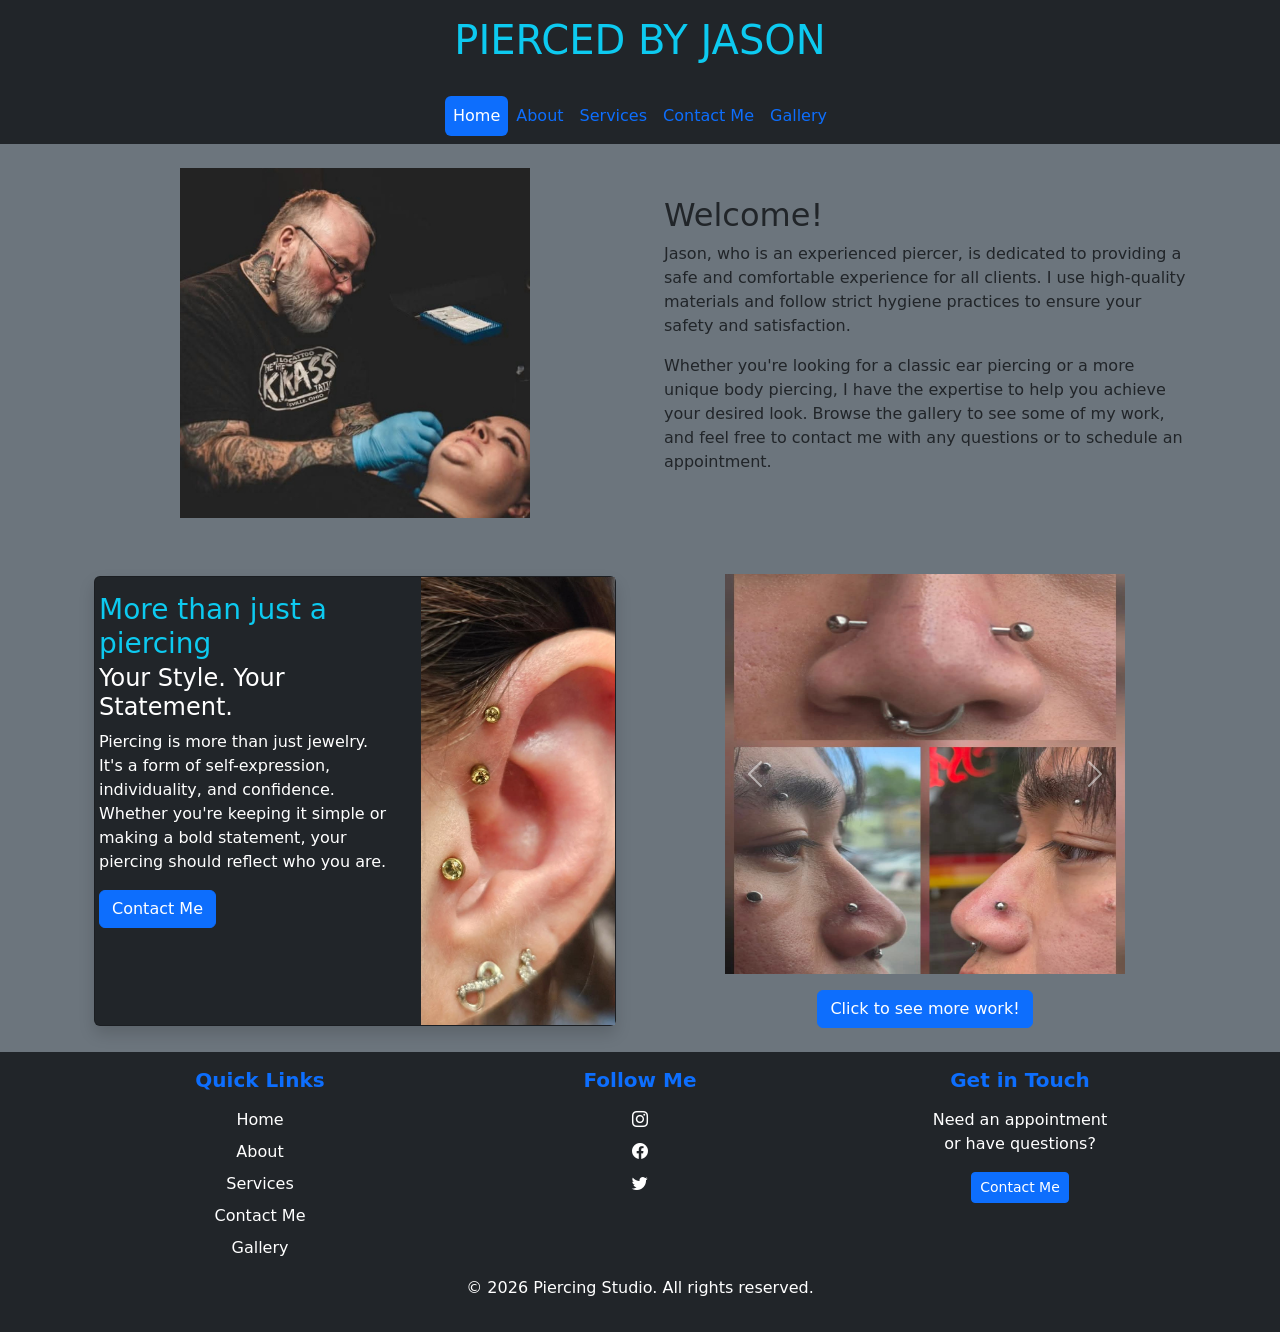
<file: index.html>
<!DOCTYPE html>
<html lang="en">
<head>
    <meta charset="UTF-8">
    <meta name="viewport" content="width=device-width, initial-scale=1.0">
    <link rel="stylesheet" href="https://cdn.jsdelivr.net/npm/bootstrap@5.3.8/dist/css/bootstrap.min.css">
    <link rel="stylesheet" href="https://cdn.jsdelivr.net/npm/bootstrap-icons@1.13.1/font/bootstrap-icons.min.css">
    <title>Home</title>
</head>
<body style="overflow-x: hidden;">
<div class="bg-secondary">
<header>
<div class="container-fluid bg-dark text-info text-center p-3">
    <h1>PIERCED BY JASON</h1>
</div>
<nav class="navbar navbar-expand-sm bg-dark navbar-dark justify-content-center">
    <ul class="navbar-nav nav-pills items-center">
        <li class="nav-item active">
            <a class="nav-link active text-white" href="index.html">Home</a>
        </li>
        <li class="nav-item">
            <a class="nav-link text-primary" href="about.html">About</a>
        </li>
        <li class="nav-item">
            <a class="nav-link text-primary" href="services.html">Services</a>
        </li>
        <li class="nav-item">
            <a class="nav-link text-primary" href="contact.html">Contact Me</a>
        </li>
        <li class="nav-item">
            <a class="nav-link text-primary" href="gallery.html">Gallery</a>
        </li>
    </ul>
</nav>
</header>
<div class="container">
   <div class="row">
      <div class="col-md-6 d-flex justify-content-center align-items-center p-4" style="min-height: 350px;">
        <img src="images/workingimg.jpg" alt="Working Image" style="width: 350px; max-width: 100%; height: 350px; object-fit: cover;">
      </div>
      <div class="col-md-6 d-flex flex-column justify-content-center p-4" style="min-height: 350px;">
        <h2>Welcome!</h2>
        <p>Jason, who is an experienced piercer, is dedicated to providing a safe and comfortable experience for all clients. I use high-quality materials and follow strict hygiene practices to ensure your safety and satisfaction.</p>
        <p>Whether you're looking for a classic ear piercing or a more unique body piercing, I have the expertise to help you achieve your desired look. Browse the gallery to see some of my work, and feel free to contact me with any questions or to schedule an appointment.</p>
      </div>
    </div>
    <div class="row mt-2 align-items-center">
        <div class="col-md-6 d-flex justify-content-center align-items-center p-4">
            <div class="card bg-dark text-white w-100 shadow" style="height: 450px;">
                <div class="card-body d-flex p-0">
                <div class="row">
                <div class="p-3" style="width: 60%;">
                    <h3 class="card-title text-info">More than just a piercing</h3>
                    <h4 class="card-subtitle mb-2 text-white">Your Style. Your Statement.</h4>
                    <p class="card-text">
                        Piercing is more than just jewelry. 
                        It's a form of self-expression, individuality, and confidence.
                        Whether you're keeping it simple or making a bold statement, your piercing should
                        reflect who you are.
                    </p>
                    <a href="contact.html" class="btn btn-primary" mt-3>Contact Me</a>
                    </div>
                    <div class="h-100" style="width: 40%;">
                        <img src="images/img6.jpg" class="w-100 h-100" style="object-fit: cover;" alt="Piercing Image">
                    </div>
                </div>
                </div>
            </div>
        </div>
    <div class="col-md-6 d-flex flex-column justify-content-center align-items-center p-4">
       <div id="myCarousel"  class="carousel slide" data-bs-ride="carousel shadow" style="width: 100%; max-width: 400px;">
          <div class="carousel-inner">
            <div class="carousel-item active">
              <img src="images/img1.jpg" alt="Slide 1" class="d-block w-100" object-fit="contain" style="width: 400px; height: 400px;">
            </div>
            <div class="carousel-item">
              <img src="images/img2.jpg" alt="Slide 2" class="d-block w-100" object-fit="contain" style="width: 400px; height: 400px;">
            </div>
            <div class="carousel-item">
              <img src="images/img3.jpg" alt="Slide 3" class="d-block w-100" object-fit="contain" style="width: 400px; height: 400px;">
            </div>
          </div>
          <button class="carousel-control-prev" type="button" data-bs-target="#myCarousel" data-bs-slide="prev">
              <span class="carousel-control-prev-icon"></span>
          </button>
          <button class="carousel-control-next" type="button" data-bs-target="#myCarousel" data-bs-slide="next">
              <span class="carousel-control-next-icon"></span>
          </button>
           </div>
           <div class="text-center mt-3">
              <button class="btn btn-primary" onclick="window.location.href='gallery.html'">Click to see more work!</button>
           </div>
        </div>
    </div>
</div>
</div>
<footer class="bg-dark text-white text-center py-3">
    <div class="container">
        <div class="row">
            <div class="col-md-4">
                <h5 class="text-primary fw-bold mb-3 text-center">Quick Links</h5>
                <ul class="list-unstyled text-center">
                    <li class="mb-2"><a href="index.html" class="text-white text-decoration-none">Home</a></li>
                    <li class="mb-2"><a href="about.html" class="text-white text-decoration-none">About</a></li>
                    <li class="mb-2"><a href="services.html" class="text-white text-decoration-none">Services</a></li>
                    <li class="mb-2"><a href="contact.html" class="text-white text-decoration-none">Contact Me</li>
                    <li class="mb-2"><a href="gallery.html" class="text-white text-decoration-none">Gallery</a></li>
                </ul>
            </div>
            <div class="col-md-4">
                <h5 class="text-primary fw-bold mb-3 text-center">Follow Me</h5>
                <ul class="list-unstyled">
                    <li class="mb-2"><i class="bi bi-instagram"></i></li>
                    <li class="mb-2"><i class="bi bi-facebook"></i></li>
                    <li class="mb-2"><i class="bi bi-twitter"></i></li>
                </ul>
            </div>
            <div class="col-md-4">
                <h5 class="text-primary fw-bold mb-3 text-center">Get in Touch</h5>
                <p class="text-center text-white mb-0">Need an appointment</p>
                <p class="text-center text-white">or have questions?</p>
                <a href="contact.html" class="btn btn-primary btn-sm d-inline-block">Contact Me</a>
            </div>
        </div>
    </div>
    <p>&copy; 2026 Piercing Studio. All rights reserved.</p>
</footer>
<script src="https://cdn.jsdelivr.net/npm/bootstrap@5.3.8/dist/js/bootstrap.bundle.min.js"></script>
</body>
</html>
</file>
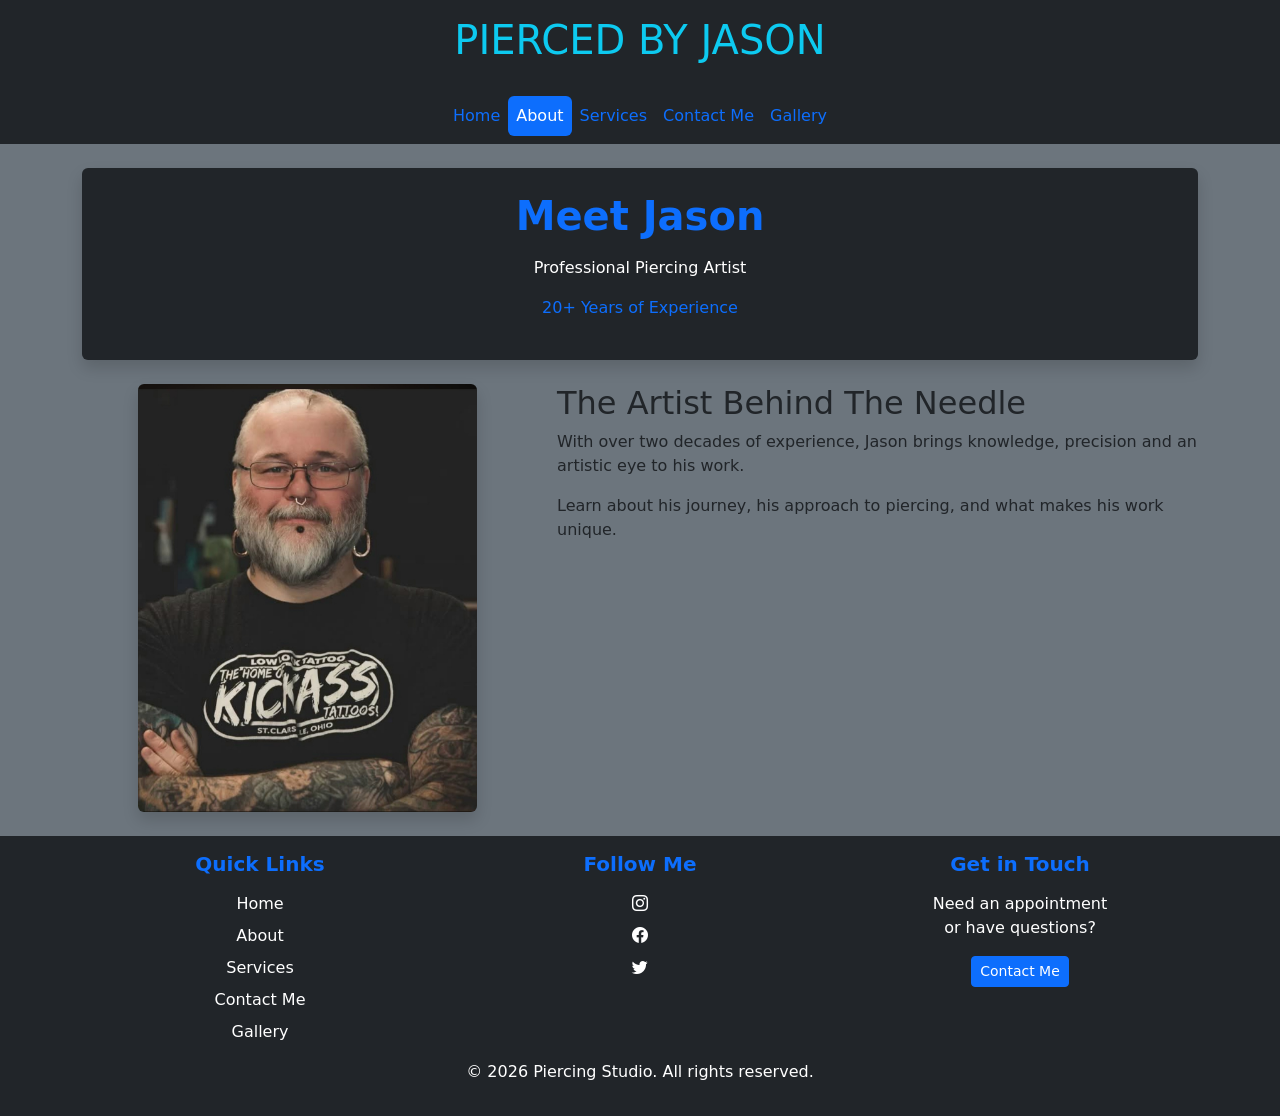
<file: about.html>
<!DOCTYPE html>
<html lang="en">
<head>
    <meta charset="UTF-8">
    <meta name="viewport" content="width=device-width, initial-scale=1.0">
    <link rel="stylesheet" href="https://cdn.jsdelivr.net/npm/bootstrap@5.3.8/dist/css/bootstrap.min.css">
    <link rel="stylesheet" href="https://cdn.jsdelivr.net/npm/bootstrap-icons@1.13.1/font/bootstrap-icons.min.css">
    <title>Home</title>
</head>
<body>
<div class="bg-secondary">
<header>
<div class="container-fluid bg-dark text-info text-center p-3">
    <h1>PIERCED BY JASON</h1>
</div>
<nav class="navbar navbar-expand-sm bg-dark navbar-dark justify-content-center">
    <ul class="navbar-nav nav-pills items-center">
        <li class="nav-item">
            <a class="nav-link text-primary" href="index.html">Home</a>
        </li>
        <li class="nav-item active">
            <a class="nav-link active text-white" href="about.html">About</a>
        </li>
        <li class="nav-item">
            <a class="nav-link text-primary" href="services.html">Services</a>
        </li>
        <li class="nav-item">
            <a class="nav-link text-primary" href="contact.html">Contact Me</a>
        </li>
        <li class="nav-item">
            <a class="nav-link text-primary" href="gallery.html">Gallery</a>
        </li>
    </ul>
</nav>
</header>
<div class="container">
   <div class="bg-dark p-4 rounded shadow my-4">
    <h1 class="text-primary text-center fw-bold mb-3">Meet Jason</h1>
    <p class="text-center text-white">Professional Piercing Artist</p>
    <p class="text-center text-primary">20+ Years of Experience</p>
   </div>
<div class="row my-4">
    <div class="col-md-5">
        <img src="images/headerimg.jpg" class="img-fluid rounded shadow w-75 d-block mx-auto">
    </div>
    <div class="col-md-7 mt-3 mt-md-0">
        <h2>The Artist
        Behind The
        Needle</h2>
        <p class="text-dark">With over two decades of experience, Jason brings knowledge, precision and an artistic eye to his work.</p>
        <p class="text-dark">Learn about his journey, his approach to piercing, and what makes his work unique.</p>
    </div>
</div>
</div>
<footer class="bg-dark text-white text-center py-3">
    <div class="container">
        <div class="row">
            <div class="col-md-4">
                <h5 class="text-primary fw-bold mb-3 text-center">Quick Links</h5>
                <ul class="list-unstyled text-center">
                    <li class="mb-2"><a href="index.html" class="text-white text-decoration-none">Home</a></li>
                    <li class="mb-2"><a href="about.html" class="text-white text-decoration-none">About</a></li>
                    <li class="mb-2"><a href="services.html" class="text-white text-decoration-none">Services</a></li>
                    <li class="mb-2"><a href="contact.html" class="text-white text-decoration-none">Contact Me</li>
                    <li class="mb-2"><a href="gallery.html" class="text-white text-decoration-none">Gallery</a></li>
                </ul>
            </div>
            <div class="col-md-4">
                <h5 class="text-primary fw-bold mb-3 text-center">Follow Me</h5>
                <ul class="list-unstyled">
                    <li class="mb-2"><i class="bi bi-instagram"></i></li>
                    <li class="mb-2"><i class="bi bi-facebook"></i></li>
                    <li class="mb-2"><i class="bi bi-twitter"></i></li>
                </ul>
            </div>
            <div class="col-md-4">
                <h5 class="text-primary fw-bold mb-3 text-center">Get in Touch</h5>
                <p class="text-center text-white mb-0">Need an appointment</p>
                <p class="text-center text-white">or have questions?</p>
                <a href="contact.html" class="btn btn-primary btn-sm d-inline-block">Contact Me</a>
            </div>
        </div>
    </div>
    <p>&copy; 2026 Piercing Studio. All rights reserved.</p>
</footer>
</div>
<script src="https://cdn.jsdelivr.net/npm/bootstrap@5.3.8/dist/js/bootstrap.bundle.min.js"></script>
</body>
</html>
</file>
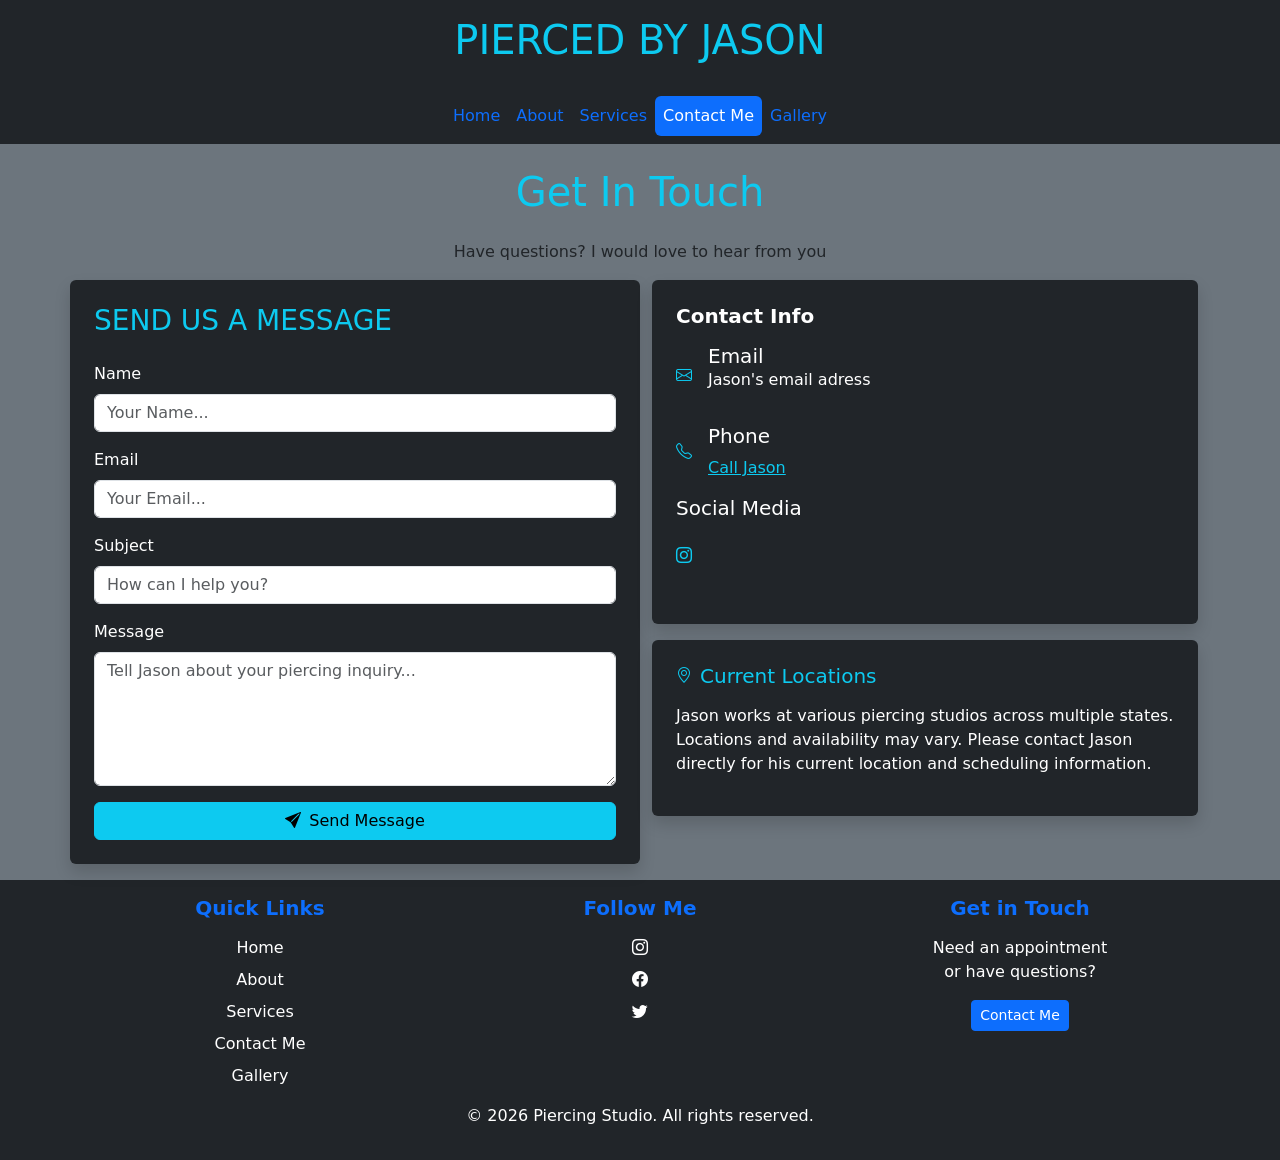
<file: contact.html>
<!DOCTYPE html>
<html lang="en">
<head>
    <meta charset="UTF-8">
    <meta name="viewport" content="width=device-width, initial-scale=1.0">
    <link rel="stylesheet" href="https://cdn.jsdelivr.net/npm/bootstrap@5.3.8/dist/css/bootstrap.min.css">
    <link rel="stylesheet" href="https://cdn.jsdelivr.net/npm/bootstrap-icons@1.13.1/font/bootstrap-icons.min.css">
    <title>Home</title>
</head>
<body>
<div class="bg-secondary">
<header>
<div class="container-fluid bg-dark text-info text-center p-3">
    <h1>PIERCED BY JASON</h1>
</div>
<nav class="navbar navbar-expand-sm bg-dark navbar-dark justify-content-center">
    <ul class="navbar-nav nav-pills items-center">
        <li class="nav-item">
            <a class="nav-link text-primary" href="index.html">Home</a>
        </li>
        <li class="nav-item">
            <a class="nav-link text-primary" href="about.html">About</a>
        </li>
        <li class="nav-item">
            <a class="nav-link text-primary" href="services.html">Services</a>
        </li>
        <li class="nav-item active">
            <a class="nav-link active text-white" href="contact.html">Contact Me</a>
        </li>
        <li class="nav-item">
            <a class="nav-link text-primary" href="gallery.html">Gallery</a>
        </li>
    </ul>
</nav>
</header>
<div class="container">
    <h1 class="text-center my-4 text-info">Get In Touch</h1>
    <p class="text-center">Have questions? I would love to hear from you</p>
    <div class="row g-4">
        <div class="col-md-6 bg-dark rounded p-4 shadow mb-3">
            <h3 class="text-info mb-4">SEND US A MESSAGE</h3>
            <form>
                <div class="mb-3">
                    <label for="name" class="form-label text-white">Name</label>
                    <input type="text" class="form-control" id="name" name="name" placeholder="Your Name..." required>
                </div>
                <div class="mb-3">
                    <label for="email" class="form-label text-white">Email</label>
                    <input type="email" class="form-control" id="email" name="email" placeholder="Your Email..." required>
                </div>
                <div class="mb-3">
                    <label for="subject" class="form-label text-white">Subject</label>
                    <input type="text" class="form-control" id="subject" name="subject" placeholder="How can I help you?" required>
                </div>
                <div class="mb-3">
                    <label for="message" class="form-label text-white">Message</label>
                    <textarea class="form-control" id="message" name="message" rows="5" placeholder="Tell Jason about your piercing inquiry..."
                    required></textarea>
                </div>
                <button type="submit" class="btn btn-info w-100"><i class="bi bi-send-fill me-2"></i>Send Message</button>
            </form>
        </div>
        <div class="col-md-6">
            <div class="bg-dark rounded p-4 shadow mb-3">
                <h5 class="text-white fw-bold mb-3">Contact Info</h5>
                <div class="d-flex flex-column gap-3">
                  <div class="d-flex align-items-center gap-3">
                    <i class="bi bi-envelope text-info"></i>
                  <div>
                    <h5 class="text-white mb-0">Email</h5>
                    <p class="text-white">Jason's email adress</p>
                  </div>
                </div>
                <div class="d-flex align-items-center gap-3">
                    <i class="bi bi-telephone text-info"></i>
                  <div>
                    <h5 class="text-white">Phone</h5>
                    <a href="tel:1234567890" class="text-info">Call Jason</a> 
                  </div>
                </div>
                    <h5 class="text-white mb-2">Social Media</h5>
                  <ul class="list-unstyled">
                    <li class="mb-3"><a href="https://www.instagram.com/" target="_blank"><i class="bi bi-instagram text-info me-2" rel="noopener noreferrer"></i>
                    </a></i></li>
                  </ul>
                  </div>
                </div>
                <div class="bg-dark rounded p-4 shadow mb-3">
                    <div class="d-flex align-items-center gap-2">
                        <i class="bi bi-geo-alt text-info"></i>
                        <h5 class="text-info mb-0">Current Locations</h5>
                    </div>
                    <div>
                        <p class="text-white my-3">Jason works at various piercing studios across multiple states. Locations
                            and availability may vary. Please contact Jason directly for his current location and scheduling information.
                        </p>
                    </div>
                </div>
            </div>
        </div>
    </div>
</div>
<footer class="bg-dark text-white text-center py-3">
    <div class="container">
        <div class="row">
            <div class="col-md-4">
                <h5 class="text-primary fw-bold mb-3 text-center">Quick Links</h5>
                <ul class="list-unstyled text-center">
                    <li class="mb-2"><a href="index.html" class="text-white text-decoration-none">Home</a></li>
                    <li class="mb-2"><a href="about.html" class="text-white text-decoration-none">About</a></li>
                    <li class="mb-2"><a href="services.html" class="text-white text-decoration-none">Services</a></li>
                    <li class="mb-2"><a href="contact.html" class="text-white text-decoration-none">Contact Me</li>
                    <li class="mb-2"><a href="gallery.html" class="text-white text-decoration-none">Gallery</a></li>
                </ul>
            </div>
            <div class="col-md-4">
                <h5 class="text-primary fw-bold mb-3 text-center">Follow Me</h5>
                <ul class="list-unstyled">
                    <li class="mb-2"><i class="bi bi-instagram"></i></li>
                    <li class="mb-2"><i class="bi bi-facebook"></i></li>
                    <li class="mb-2"><i class="bi bi-twitter"></i></li>
                </ul>
            </div>
            <div class="col-md-4">
                <h5 class="text-primary fw-bold mb-3 text-center">Get in Touch</h5>
                <p class="text-center text-white mb-0">Need an appointment</p>
                <p class="text-center text-white">or have questions?</p>
                <a href="contact.html" class="btn btn-primary btn-sm d-inline-block">Contact Me</a>
            </div>
        </div>
    </div>
    <p>&copy; 2026 Piercing Studio. All rights reserved.</p>
</footer>
</div>
<script src="https://cdn.jsdelivr.net/npm/bootstrap@5.3.8/dist/js/bootstrap.bundle.min.js"></script>
</body>
</html>
</file>
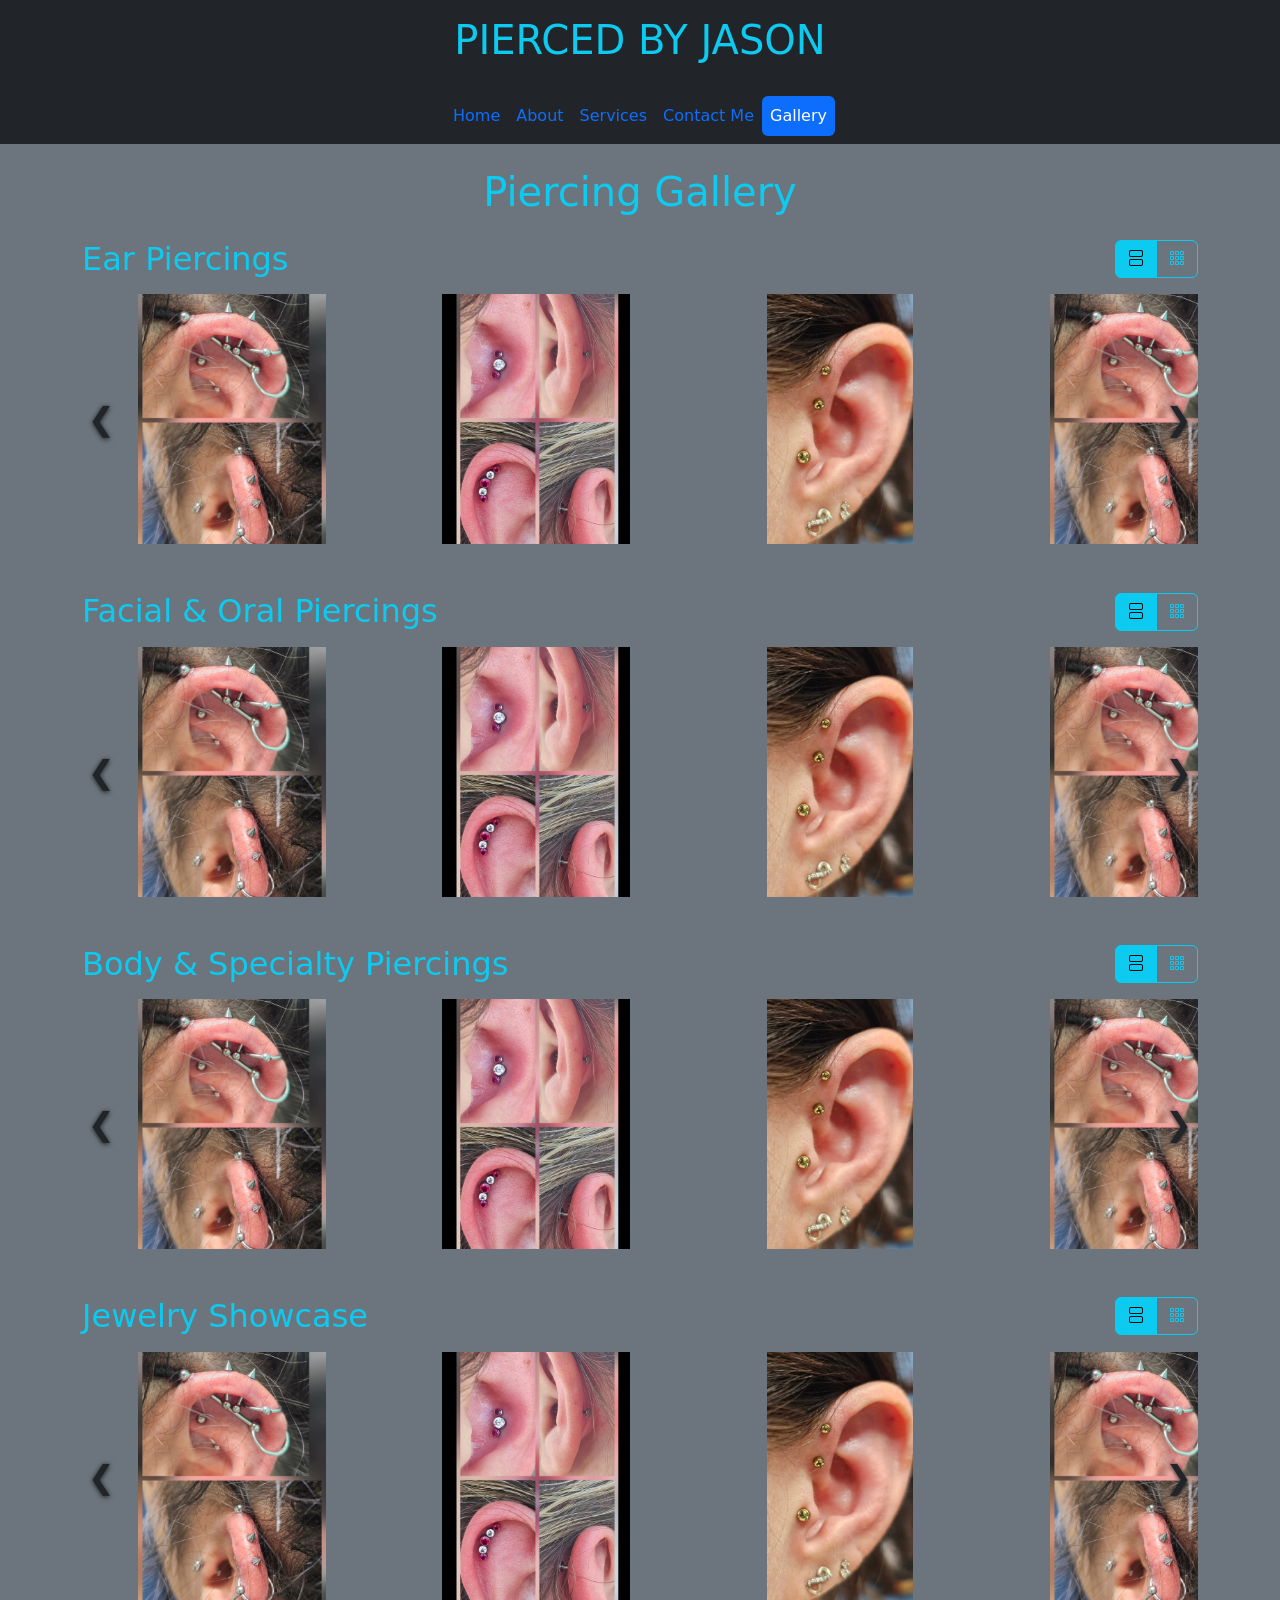
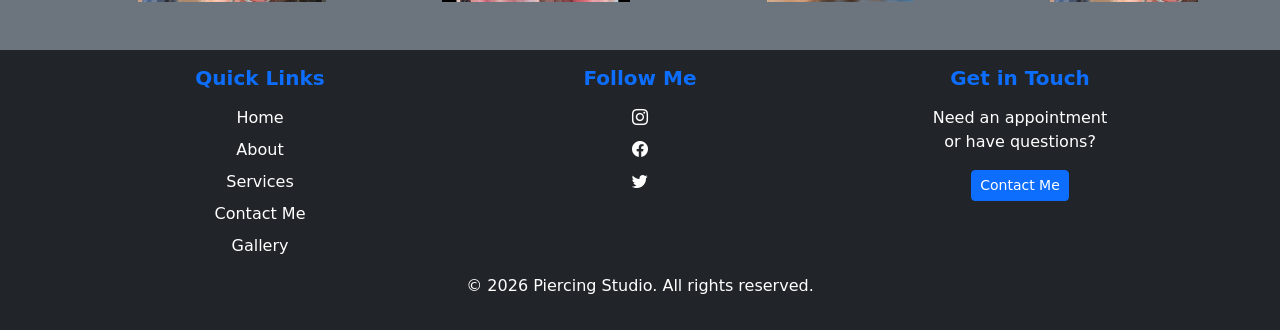
<file: gallery.html>
<!DOCTYPE html>
<html lang="en">
<head>
    <meta charset="UTF-8">
    <meta name="viewport" content="width=device-width, initial-scale=1.0">
    <link rel="stylesheet" href="stylesheet.css">
    <link rel="stylesheet" href="https://cdn.jsdelivr.net/npm/bootstrap@5.3.8/dist/css/bootstrap.min.css">
    <link rel="stylesheet" href="https://cdn.jsdelivr.net/npm/bootstrap-icons@1.13.1/font/bootstrap-icons.min.css">
    <title>Home</title>
</head>
<body>
<div class="bg-secondary">
<header>
<div class="container-fluid bg-dark text-info text-center p-3">
    <h1>PIERCED BY JASON</h1>
</div>
<nav class="navbar navbar-expand-sm bg-dark navbar-dark justify-content-center">
    <ul class="navbar-nav nav-pills items-center">
        <li class="nav-item">
            <a class="nav-link text-primary" href="index.html">Home</a>
        </li>
        <li class="nav-item">
            <a class="nav-link text-primary" href="about.html">About</a>
        </li>
        <li class="nav-item">
            <a class="nav-link text-primary" href="services.html">Services</a>
        </li>
        <li class="nav-item">
            <a class="nav-link text-primary" href="contact.html">Contact Me</a>
        </li>
        <li class="nav-item active">
            <a class="nav-link active text-white" href="gallery.html">Gallery</a>
        </li>
    </ul>
</nav>
</header>
<div class="container">
    <h1 class="text-center text-info my-4">Piercing Gallery</h1>
    <section class="mb-5">
        <div class="d-flex justify-content-between align-items-center">
            <h2 class="text-info mb-0">Ear Piercings</h2>
            <div class="btn-group" role="group">
                <button type="button" class="btn btn-info carousel-btn" onClick="changeGalleryView('earGallery','carousel')" aria-label="Carousel view"><i class="bi bi-view-stacked"></i></button>
                <button type="button" class="btn btn-outline-info grid-btn" onClick="changeGalleryView('earGallery', 'grid')" aria-label="Grid view"><i class="bi bi-grid-3x3-gap"></i></button>
            </div>
        </div>
    <div id="earWrapper" class="gallery-wrapper position-relative">
        <button type="button" class="gallery-arrow position-absolute top-50 start-0 translate-middle-y" 
        onClick="scrollGallery('earGallery', -266)", aria-label="previous photos">
        <span>&#10094</span>
        </button>
        <button type="button" class="gallery-arrow position-absolute top-50 end-0 translate-middle-y" 
        onClick="scrollGallery('earGallery', 266)",
         aria-label="next photos">
            <span>&#10095</span>
        </button>
        <div id="earGallery" class="gallery-track d-flex gap-1 overflow-auto mt-3">
            <img src="images/img4.jpg" alt="Ear Piercing by Jason" class="gallery-img rounded" data-bs-toggle="modal" data-bs-target="#imageModal">
            <img src="images/img5.jpg" alt="Ear Piercing by Jason" class="gallery-img rounded" data-bs-toggle="modal" data-bs-target="#imageModal">
            <img src="images/img6.jpg" alt="Ear Piercing by Jason" class="gallery-img rounded" data-bs-toggle="modal" data-bs-target="#imageModal">
             <img src="images/img4.jpg" alt="Ear Piercing by Jason" class="gallery-img rounded" data-bs-toggle="modal" data-bs-target="#imageModal">
            <img src="images/img5.jpg" alt="Ear Piercing by Jason" class="gallery-img rounded" data-bs-toggle="modal" data-bs-target="#imageModal">
            <img src="images/img6.jpg" alt="Ear Piercing by Jason" class="gallery-img rounded"data-bs-toggle="modal" data-bs-target="#imageModal" >
        </div>
    </div>
    </section>
    <section class="mb-5">
        <div class="d-flex justify-content-between align-items-center">
            <h2 class="text-info mb-0">Facial & Oral Piercings</h2>
            <div class="btn-group" role="group">
                <button type="button" class="btn btn-info carousel-btn" onClick="changeGalleryView('faceGallery','carousel')" aria-label="Carousel view"><i class="bi bi-view-stacked"></i></button>
                <button type="button" class="btn btn-outline-info grid-btn" onClick="changeGalleryView('faceGallery', 'grid')" aria-label="Grid view"><i class="bi bi-grid-3x3-gap"></i></button>
            </div>
        </div>
    <div id="faceWrapper" class="gallery-wrapper position-relative">
        <button type="button" class="gallery-arrow position-absolute top-50 start-0 translate-middle-y" 
        onClick="scrollGallery('faceGallery', -266)", aria-label="previous photos">
        <span>&#10094</span>
        </button>
        <button type="button" class="gallery-arrow position-absolute top-50 end-0 translate-middle-y" 
        onClick="scrollGallery('faceGallery', 266)",
         aria-label="next photos">
            <span>&#10095</span>
        </button>
        <div id="faceGallery" class="gallery-track d-flex gap-1 overflow-auto mt-3">
            <img src="images/img4.jpg" alt="Facial & Oral Piercing by Jason" class="gallery-img rounded">
            <img src="images/img5.jpg" alt="Facial & Oral Piercing by Jason" class="gallery-img rounded">
            <img src="images/img6.jpg" alt="Facial & Oral Piercing by Jason" class="gallery-img rounded">
             <img src="images/img4.jpg" alt="Facial & Oral Piercing by Jason" class="gallery-img rounded">
            <img src="images/img5.jpg" alt="Facial & Oral Piercing by Jason" class="gallery-img rounded">
            <img src="images/img6.jpg" alt="Facial & Oral Piercing by Jason" class="gallery-img rounded">
        </div>
    </div>
    </section>
    <section class="mb-5">
        <div class="d-flex justify-content-between align-items-center">
            <h2 class="text-info mb-0">Body & Specialty Piercings</h2>
            <div class="btn-group" role="group">
                <button type="button" class="btn btn-info carousel-btn" onClick="changeGalleryView('bodyGallery','carousel')" aria-label="Carousel view"><i class="bi bi-view-stacked"></i></button>
                <button type="button" class="btn btn-outline-info grid-btn" onClick="changeGalleryView('bodyGallery', 'grid')" aria-label="Grid view"><i class="bi bi-grid-3x3-gap"></i></button>
            </div>
        </div>
    <div id="bodyWrapper" class="gallery-wrapper position-relative">
        <button type="button" class="gallery-arrow position-absolute top-50 start-0 translate-middle-y" 
        onClick="scrollGallery('bodyGallery', -266)", aria-label="previous photos">
        <span>&#10094</span>
        </button>
        <button type="button" class="gallery-arrow position-absolute top-50 end-0 translate-middle-y" 
        onClick="scrollGallery('bodyGallery', 266)",
         aria-label="next photos">
            <span>&#10095</span>
        </button>
        <div id="bodyGallery" class="gallery-track d-flex gap-1 overflow-auto mt-3">
            <img src="images/img4.jpg" alt="Body Piercing by Jason" class="gallery-img rounded">
            <img src="images/img5.jpg" alt="Body Piercing by Jason" class="gallery-img rounded">
            <img src="images/img6.jpg" alt="Body Piercing by Jason" class="gallery-img rounded">
             <img src="images/img4.jpg" alt="Body Piercing by Jason" class="gallery-img rounded">
            <img src="images/img5.jpg" alt="Body Piercing by Jason" class="gallery-img rounded">
            <img src="images/img6.jpg" alt="Body Piercing by Jason" class="gallery-img rounded">
        </div>
    </div>
    </section>
    <section class="mb-5">
        <div class="d-flex justify-content-between align-items-center">
            <h2 class="text-info mb-0">Jewelry Showcase</h2>
            <div class="btn-group" role="group">
                <button type="button" class="btn btn-info carousel-btn" onClick="changeGalleryView('showGallery','carousel')" aria-label="Carousel view"><i class="bi bi-view-stacked"></i></button>
                <button type="button" class="btn btn-outline-info grid-btn" onClick="changeGalleryView('showGallery', 'grid')" aria-label="Grid view"><i class="bi bi-grid-3x3-gap"></i></button>
            </div>
        </div>
    <div id="showWrapper" class="gallery-wrapper position-relative">
        <button type="button" class="gallery-arrow position-absolute top-50 start-0 translate-middle-y" 
        onClick="scrollGallery('showGallery', -266)", aria-label="previous photos">
        <span>&#10094</span>
        </button>
        <button type="button" class="gallery-arrow position-absolute top-50 end-0 translate-middle-y" 
        onClick="scrollGallery('showGallery', 266)",
         aria-label="next photos">
            <span>&#10095</span>
        </button>
        <div id="showGallery" class="gallery-track d-flex gap-1 overflow-auto mt-3">
            <img src="images/img4.jpg" alt="Jewelry" class="gallery-img rounded">
            <img src="images/img5.jpg" alt="Jewelry" class="gallery-img rounded">
            <img src="images/img6.jpg" alt="Jewelry" class="gallery-img rounded">
             <img src="images/img4.jpg" alt="Jewelry" class="gallery-img rounded">
            <img src="images/img5.jpg" alt="Jewelry" class="gallery-img rounded">
            <img src="images/img6.jpg" alt="Jewelry" class="gallery-img rounded">
        </div>
    </div>
    </section>
</div>
<footer class="bg-dark text-white text-center py-3">
    <div class="container">
        <div class="row">
            <div class="col-md-4">
                <h5 class="text-primary fw-bold mb-3 text-center">Quick Links</h5>
                <ul class="list-unstyled text-center">
                    <li class="mb-2"><a href="index.html" class="text-white text-decoration-none">Home</a></li>
                    <li class="mb-2"><a href="about.html" class="text-white text-decoration-none">About</a></li>
                    <li class="mb-2"><a href="services.html" class="text-white text-decoration-none">Services</a></li>
                    <li class="mb-2"><a href="contact.html" class="text-white text-decoration-none">Contact Me</li>
                    <li class="mb-2"><a href="gallery.html" class="text-white text-decoration-none">Gallery</a></li>
                </ul>
            </div>
            <div class="col-md-4">
                <h5 class="text-primary fw-bold mb-3 text-center">Follow Me</h5>
                <ul class="list-unstyled">
                    <li class="mb-2"><i class="bi bi-instagram"></i></li>
                    <li class="mb-2"><i class="bi bi-facebook"></i></li>
                    <li class="mb-2"><i class="bi bi-twitter"></i></li>
                </ul>
            </div>
            <div class="col-md-4">
                <h5 class="text-primary fw-bold mb-3 text-center">Get in Touch</h5>
                <p class="text-center text-white mb-0">Need an appointment</p>
                <p class="text-center text-white">or have questions?</p>
                <a href="contact.html" class="btn btn-primary btn-sm d-inline-block">Contact Me</a>
            </div>
        </div>
    </div>
    <p>&copy; 2026 Piercing Studio. All rights reserved.</p>
</footer>
</div>
<div class="modal fade" id="imageModal" tabindex="-1">
    <div class="modal-dialog model-dialog-centered modal-lg">
        <div class="modal-content bg-dark">
            <div class="modal-header border-0">
                <button type="button" class="btn-close btn-close-white" data-bs-dismiss="modal" aria-label="close"></button>
            </div>
            <div class="modal-body text-center">
                <img id="modalImage" class="img-fluid" alt="Enalrged piercing photo">
            </div>
        </div>
    </div>
</div>
<script src="https://cdn.jsdelivr.net/npm/bootstrap@5.3.8/dist/js/bootstrap.bundle.min.js"></script>
<script>
    function scrollGallery(galleryId, distance) {
        
        const gallery = document.getElementById(galleryId);
        
        gallery.scrollBy({
            left:distance,
            behavoir: "smooth"
        });
    }
    function changeGalleryView(galleryId, view) {
        const gallery = document.getElementById(galleryId);
        const wrapper = gallery.closest(".gallery-wrapper");
        const section = gallery.closest("section")
        const gridBtn = section.querySelector(".grid-btn");
        const carouselBtn = section.querySelector(".carousel-btn")

        if (view === "grid") {
            gallery.classList.remove("d-flex");
            gallery.classList.add("gallery-grid");
            wrapper.classList.add("grid-mode");
            gridBtn.classList.remove("btn-outline-info");
            gridBtn.classList.add("btn-info");
            carouselBtn.classList.remove("btn-info");
            carouselBtn.classList.add("btn-outline-info")
        }
    
        else {
            gallery.classList.add("d-flex");
            gallery.classList.remove("gallery-grid");
            wrapper.classList.remove("grid-mode");
            carouselBtn.classList.remove("btn-outline-info");
            carouselBtn.classList.add("btn-info")
            gridBtn.classList.remove("btn-info");
            gridBtn.classList.add("btn-outline-info");
        }
    }

    const imageModal = document.getElementById("imageModal");

    imageModal.addEventListener("show.bs.modal", function(event) {
        const clickedImage = event.relatedTarget;
        const imageSource = clickedImage.getAttribute("src");
        const modalImage = document.getElementById("modalImage");
              modalImage.setAttribute("src", imageSource);
    });
  
</script>
</body>
</html>
</file>
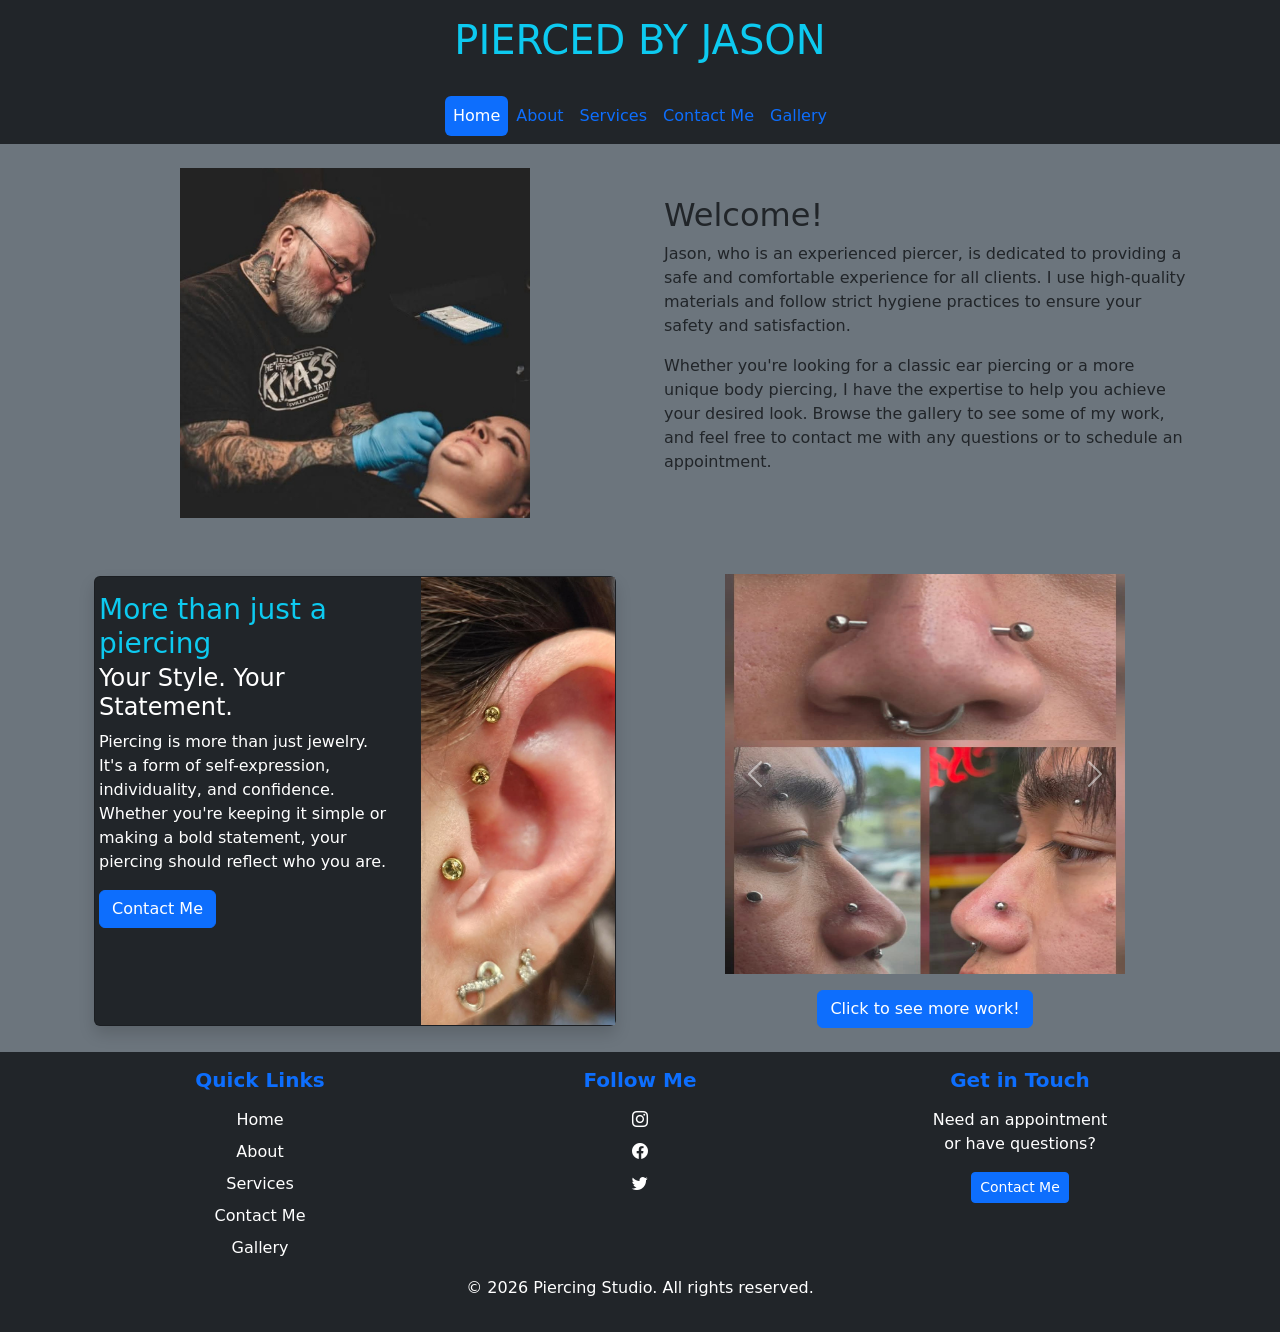
<file: main.html>
<!DOCTYPE html>
<html lang="en">
<head>
    <meta charset="UTF-8">
    <meta name="viewport" content="width=device-width, initial-scale=1.0">
    <link rel="stylesheet" href="https://cdn.jsdelivr.net/npm/bootstrap@5.3.8/dist/css/bootstrap.min.css">
    <link rel="stylesheet" href="http://cdn.jsdelivr.net/npm/bootstrap-icons@1.13.1/font/bootstrap-icons.min.css">
    <title>Home</title>
</head>
<body style="overflow-x: hidden;">
<div class="bg-secondary">
<header>
<div class="container-fluid bg-dark text-info text-center p-3">
    <h1>PIERCED BY JASON</h1>
</div>
<nav class="navbar navbar-expand-sm bg-dark navbar-dark justify-content-center">
    <ul class="navbar-nav nav-pills items-center">
        <li class="nav-item active">
            <a class="nav-link active text-white" href="main.html">Home</a>
        </li>
        <li class="nav-item">
            <a class="nav-link text-primary" href="about.html">About</a>
        </li>
        <li class="nav-item">
            <a class="nav-link text-primary" href="services.html">Services</a>
        </li>
        <li class="nav-item">
            <a class="nav-link text-primary" href="contact.html">Contact Me</a>
        </li>
        <li class="nav-item">
            <a class="nav-link text-primary" href="gallery.html">Gallery</a>
        </li>
    </ul>
</nav>
</header>
<div class="container">
   <div class="row">
      <div class="col-md-6 d-flex justify-content-center align-items-center p-4" style="min-height: 350px;">
        <img src="images/workingimg.jpg" alt="Working Image" style="width: 350px; max-width: 100%; height: 350px; object-fit: cover;">
      </div>
      <div class="col-md-6 d-flex flex-column justify-content-center p-4" style="min-height: 350px;">
        <h2>Welcome!</h2>
        <p>Jason, who is an experienced piercer, is dedicated to providing a safe and comfortable experience for all clients. I use high-quality materials and follow strict hygiene practices to ensure your safety and satisfaction.</p>
        <p>Whether you're looking for a classic ear piercing or a more unique body piercing, I have the expertise to help you achieve your desired look. Browse the gallery to see some of my work, and feel free to contact me with any questions or to schedule an appointment.</p>
      </div>
    </div>
    <div class="row mt-2 align-items-center">
        <div class="col-md-6 d-flex justify-content-center align-items-center p-4">
            <div class="card bg-dark text-white w-100 shadow" style="height: 450px;">
                <div class="card-body d-flex p-0">
                <div class="row">
                <div class="p-3" style="width: 60%;">
                    <h3 class="card-title text-info">More than just a piercing</h3>
                    <h4 class="card-subtitle mb-2 text-white">Your Style. Your Statement.</h4>
                    <p class="card-text">
                        Piercing is more than just jewelry. 
                        It's a form of self-expression, individuality, and confidence.
                        Whether you're keeping it simple or making a bold statement, your piercing should
                        reflect who you are.
                    </p>
                    <a href="contact.html" class="btn btn-primary" mt-3>Contact Me</a>
                    </div>
                    <div class="h-100" style="width: 40%;">
                        <img src="images/img6.jpg" class="w-100 h-100" style="object-fit: cover;" alt="Piercing Image">
                    </div>
                </div>
                </div>
            </div>
        </div>
    <div class="col-md-6 d-flex flex-column justify-content-center align-items-center p-4">
       <div id="myCarousel"  class="carousel slide" data-bs-ride="carousel shadow" style="width: 100%; max-width: 400px;">
          <div class="carousel-inner">
            <div class="carousel-item active">
              <img src="images/img1.jpg" alt="Slide 1" class="d-block w-100" object-fit="contain" style="width: 400px; height: 400px;">
            </div>
            <div class="carousel-item">
              <img src="images/img2.jpg" alt="Slide 2" class="d-block w-100" object-fit="contain" style="width: 400px; height: 400px;">
            </div>
            <div class="carousel-item">
              <img src="images/img3.jpg" alt="Slide 3" class="d-block w-100" object-fit="contain" style="width: 400px; height: 400px;">
            </div>
          </div>
          <button class="carousel-control-prev" type="button" data-bs-target="#myCarousel" data-bs-slide="prev">
              <span class="carousel-control-prev-icon"></span>
          </button>
          <button class="carousel-control-next" type="button" data-bs-target="#myCarousel" data-bs-slide="next">
              <span class="carousel-control-next-icon"></span>
          </button>
           </div>
           <div class="text-center mt-3">
              <button class="btn btn-primary" onclick="window.location.href='gallery.html'">Click to see more work!</button>
           </div>
        </div>
    </div>
</div>
</div>
<footer class="bg-dark text-white text-center py-3">
    <div class="container">
        <div class="row">
            <div class="col-md-4">
                <h5 class="text-primary fw-bold mb-3 text-center">Quick Links</h5>
                <ul class="list-unstyled text-center">
                    <li class="mb-2"><a href="main.html" class="text-white text-decoration-none">Home</a></li>
                    <li class="mb-2"><a href="about.html" class="text-white text-decoration-none">About</a></li>
                    <li class="mb-2"><a href="services.html" class="text-white text-decoration-none">Services</a></li>
                    <li class="mb-2"><a href="contact.html" class="text-white text-decoration-none">Contact Me</li>
                    <li class="mb-2"><a href="gallery.html" class="text-white text-decoration-none">Gallery</a></li>
                </ul>
            </div>
            <div class="col-md-4">
                <h5 class="text-primary fw-bold mb-3 text-center">Follow Me</h5>
                <ul class="list-unstyled">
                    <li class="mb-2"><i class="bi bi-instagram"></i></li>
                    <li class="mb-2"><i class="bi bi-facebook"></i></li>
                    <li class="mb-2"><i class="bi bi-twitter"></i></li>
                </ul>
            </div>
            <div class="col-md-4">
                <h5 class="text-primary fw-bold mb-3 text-center">Get in Touch</h5>
                <p class="text-center text-white mb-0">Need an appointment</p>
                <p class="text-center text-white">or have questions?</p>
                <a href="contact.html" class="btn btn-primary btn-sm d-inline-block">Contact Me</a>
            </div>
        </div>
    </div>
    <p>&copy; 2026 Piercing Studio. All rights reserved.</p>
</footer>
<script src="https://cdn.jsdelivr.net/npm/bootstrap@5.3.8/dist/js/bootstrap.bundle.min.js"></script>
</body>
</html>
</file>
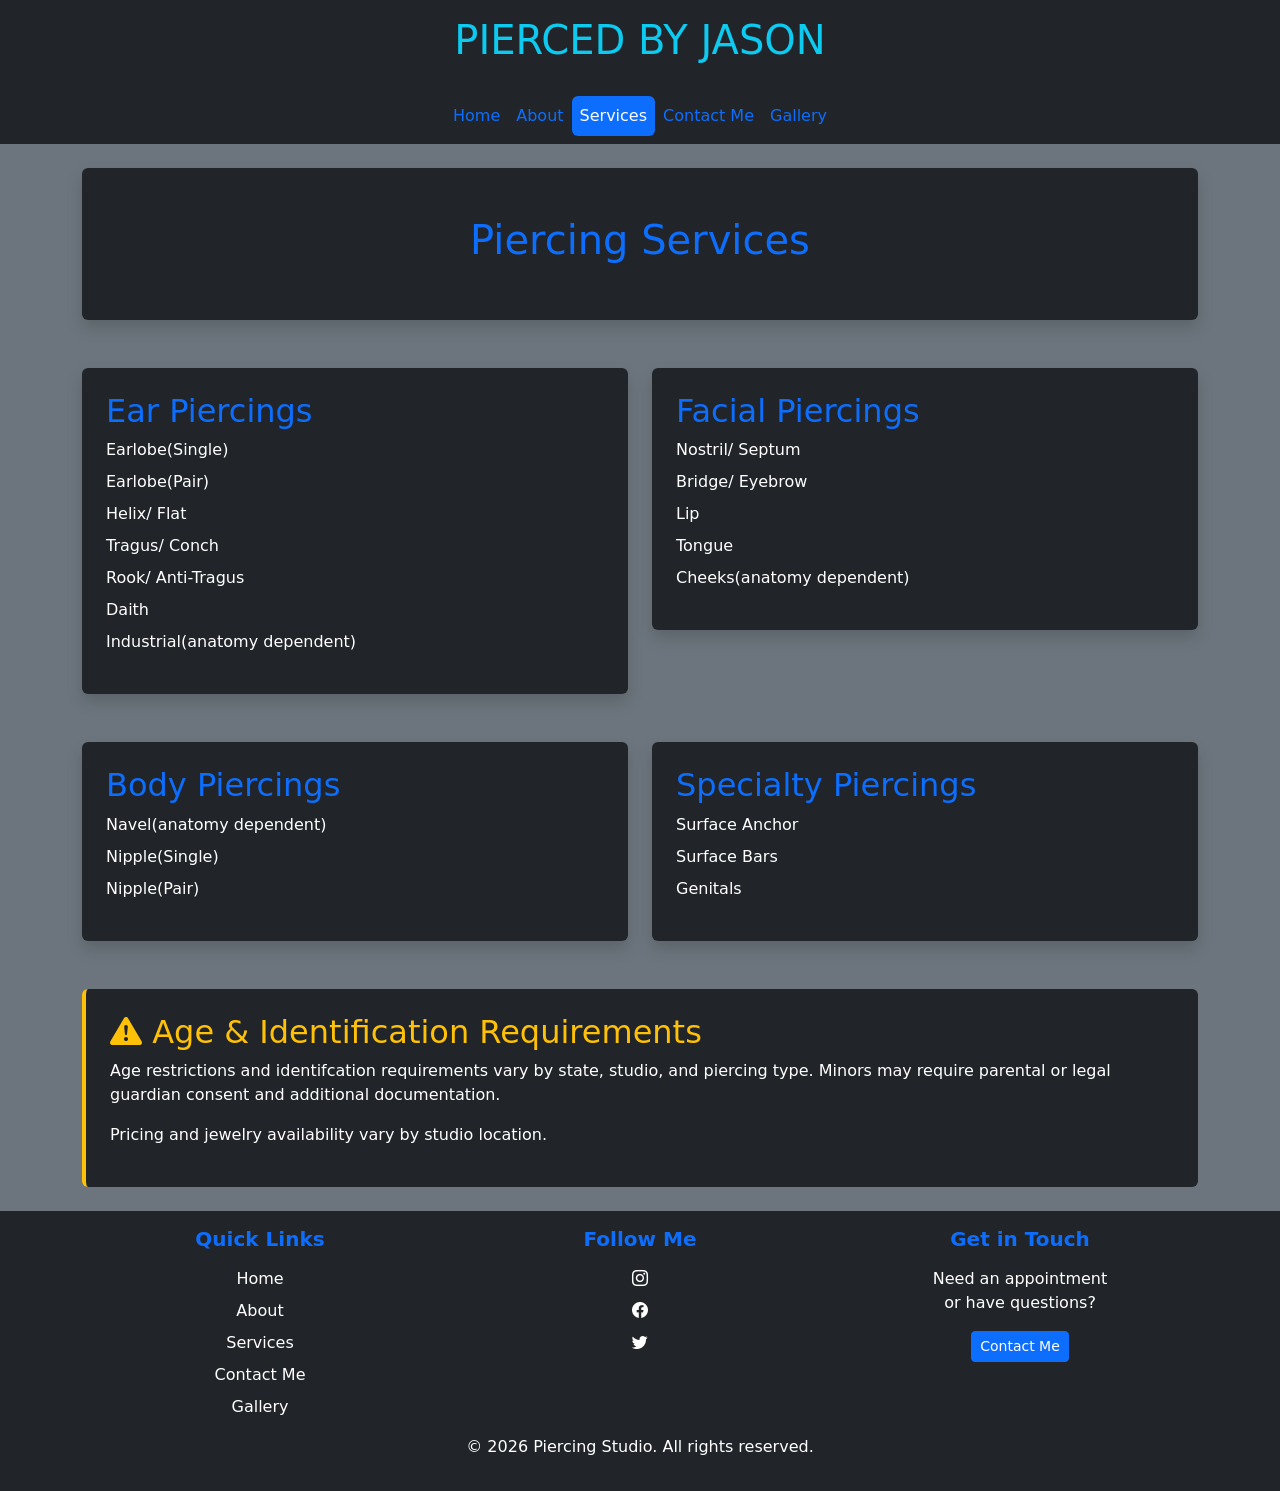
<file: services.html>
<!DOCTYPE html>
<html lang="en">
<head>
    <meta charset="UTF-8">
    <meta name="viewport" content="width=device-width, initial-scale=1.0">
    <link rel="stylesheet" href="https://cdn.jsdelivr.net/npm/bootstrap@5.3.8/dist/css/bootstrap.min.css">
    <link rel="stylesheet" href="https://cdn.jsdelivr.net/npm/bootstrap-icons@1.13.1/font/bootstrap-icons.min.css">
    <title>Home</title>
</head>
<body>
<div class="bg-secondary">
<header>
<div class="container-fluid bg-dark text-info text-center p-3">
    <h1>PIERCED BY JASON</h1>
</div>
<nav class="navbar navbar-expand-sm bg-dark navbar-dark justify-content-center">
    <ul class="navbar-nav nav-pills items-center">
        <li class="nav-item">
            <a class="nav-link text-primary" href="index.html">Home</a>
        </li>
        <li class="nav-item">
            <a class="nav-link text-primary" href="about.html">About</a>
        </li>
        <li class="nav-item active">
            <a class="nav-link active text-white" href="services.html">Services</a>
        </li>
        <li class="nav-item">
            <a class="nav-link text-primary" href="contact.html">Contact Me</a>
        </li>
        <li class="nav-item">
            <a class="nav-link text-primary" href="gallery.html">Gallery</a>
        </li>
    </ul>
</nav>
</header>
<div class="container">
    <div class="bg-dark p-4 rounded shadow my-4">
        <h1 class="text-primary text-center p-4">Piercing Services</h1>
    </div>
    <div class="row g-4">
        <div class="col-md-6">
            <div class="bg-dark rounded shadow p-4 my-4">
                <h2 class="text-primary">Ear Piercings</h2>
                <ul class="list-unstyled">
                   <li class="text-white mb-2">Earlobe(Single)</li>
                   <li class="text-white mb-2">Earlobe(Pair)</li>
                   <li class="text-white mb-2">Helix/ Flat</li>
                   <li class="text-white mb-2">Tragus/ Conch</li>
                   <li class="text-white mb-2">Rook/ Anti-Tragus</li>
                   <li class="text-white mb-2">Daith</li>
                   <li class="text-white mb-2">Industrial(anatomy dependent)</li>
                </ul>
            </div>
        </div>
        <div class="col-md-6">
            <div class="bg-dark rounded shadow p-4 my-4">
               <h2 class="text-primary">Facial Piercings</h2>
               <ul class="list-unstyled">
                   <li class="text-white mb-2">Nostril/ Septum</li>
                   <li class="text-white mb-2">Bridge/ Eyebrow</li>
                   <li class="text-white mb-2">Lip</li>
                   <li class="text-white mb-2">Tongue</li>
                   <li class="text-white mb-2">Cheeks(anatomy dependent)</li>
               </ul>
        </div>
        </div>
        <div class="col-md-6">
            <div class="bg-dark rounded shadow p-4 mb-4">
                <h2 class="text-primary">Body Piercings</h2>
                <ul class="list-unstyled">
                    <li class="text-white mb-2">Navel(anatomy dependent)</li>
                    <li class="text-white mb-2">Nipple(Single)</li>
                    <li class="text-white mb-2">Nipple(Pair)</li>
                </ul>
            </div>
        </div>
        <div class="col-md-6">
            <div class="bg-dark rounded shadow p-4 mb-4">
                <h2 class="text-primary">Specialty Piercings</h2>
                <ul class="list-unstyled">
                    <li class="text-white mb-2">Surface Anchor</li>
                    <li class="text-white mb-2">Surface Bars</li>
                    <li class="text-white mb-2">Genitals</li>
                </ul>
            </div>
        </div>
    </div>
    <div class="bg-dark rounded p-4 my-4 border-start border-warning border-4">
        <h2 class="text-warning"><i class="bi bi-exclamation-triangle-fill"></i> Age & Identification Requirements</h2>
        <p class="text-white">Age restrictions and identifcation requirements vary by state, studio, and piercing type. Minors may
            require parental or legal guardian consent and additional documentation.
        </p>
        <p class="text-white">Pricing and jewelry availability vary by studio location.</p>
    </div>
</div>
<footer class="bg-dark text-white text-center py-3">
    <div class="container">
        <div class="row">
            <div class="col-md-4">
                <h5 class="text-primary fw-bold mb-3 text-center">Quick Links</h5>
                <ul class="list-unstyled text-center">
                    <li class="mb-2"><a href="index.html" class="text-white text-decoration-none">Home</a></li>
                    <li class="mb-2"><a href="about.html" class="text-white text-decoration-none">About</a></li>
                    <li class="mb-2"><a href="services.html" class="text-white text-decoration-none">Services</a></li>
                    <li class="mb-2"><a href="contact.html" class="text-white text-decoration-none">Contact Me</li>
                    <li class="mb-2"><a href="gallery.html" class="text-white text-decoration-none">Gallery</a></li>
                </ul>
            </div>
            <div class="col-md-4">
                <h5 class="text-primary fw-bold mb-3 text-center">Follow Me</h5>
                <ul class="list-unstyled">
                    <li class="mb-2"><i class="bi bi-instagram"></i></li>
                    <li class="mb-2"><i class="bi bi-facebook"></i></li>
                    <li class="mb-2"><i class="bi bi-twitter"></i></li>
                </ul>
            </div>
            <div class="col-md-4">
                <h5 class="text-primary fw-bold mb-3 text-center">Get in Touch</h5>
                <p class="text-center text-white mb-0">Need an appointment</p>
                <p class="text-center text-white">or have questions?</p>
                <a href="contact.html" class="btn btn-primary btn-sm d-inline-block">Contact Me</a>
            </div>
        </div>
    </div>
    <p>&copy; 2026 Piercing Studio. All rights reserved.</p>
</footer>
</div>
</div>
<script src="https://cdn.jsdelivr.net/npm/bootstrap@5.3.8/dist/js/bootstrap.bundle.min.js"></script>
</body>
</html>
</file>
<file: stylesheet.css>
.gallery-track {
    scrollbar-width: none;
    scroll-snap-type: x mandatory;
}
.gallery-track::-webkit-scrollbar {
    display: none;

}
.gallery-img {
    scroll-snap-align: start;
}
.gallery-arrow {
    background: transparent;
    border: none;
    color: #212529;
    font-size: 2rem;
    z-index: 2;
    cursor:pointer;
    text-shadow: 0 1px 5px rgba(0, 0, 0, 0.8);
}
.gallery-arrow:hover {
    color: grey;
}
.gallery-grid {
    display: grid;
    grid-template-columns: repeat(auto-fit, minMax(200px, 1fr));
    gap: 1rem;
    max-width: 100%;
}
.gallery-wrapper.grid-mode .gallery-arrow {
    display: none;
}
.gallery-grid .gallery-img {
    width: 100% !important;
    max-width: 100%;
    height: 250px;
    object-fit: contain;
}
.gallery-track:not(.gallery-grid) .gallery-img {
    width: 300px;
    height: 250px;
    object-fit: contain;
    flex-shrink: 0;
}
#modalImage {
    max-height: 80vh;
    object-fit: contain;
}
</file>
